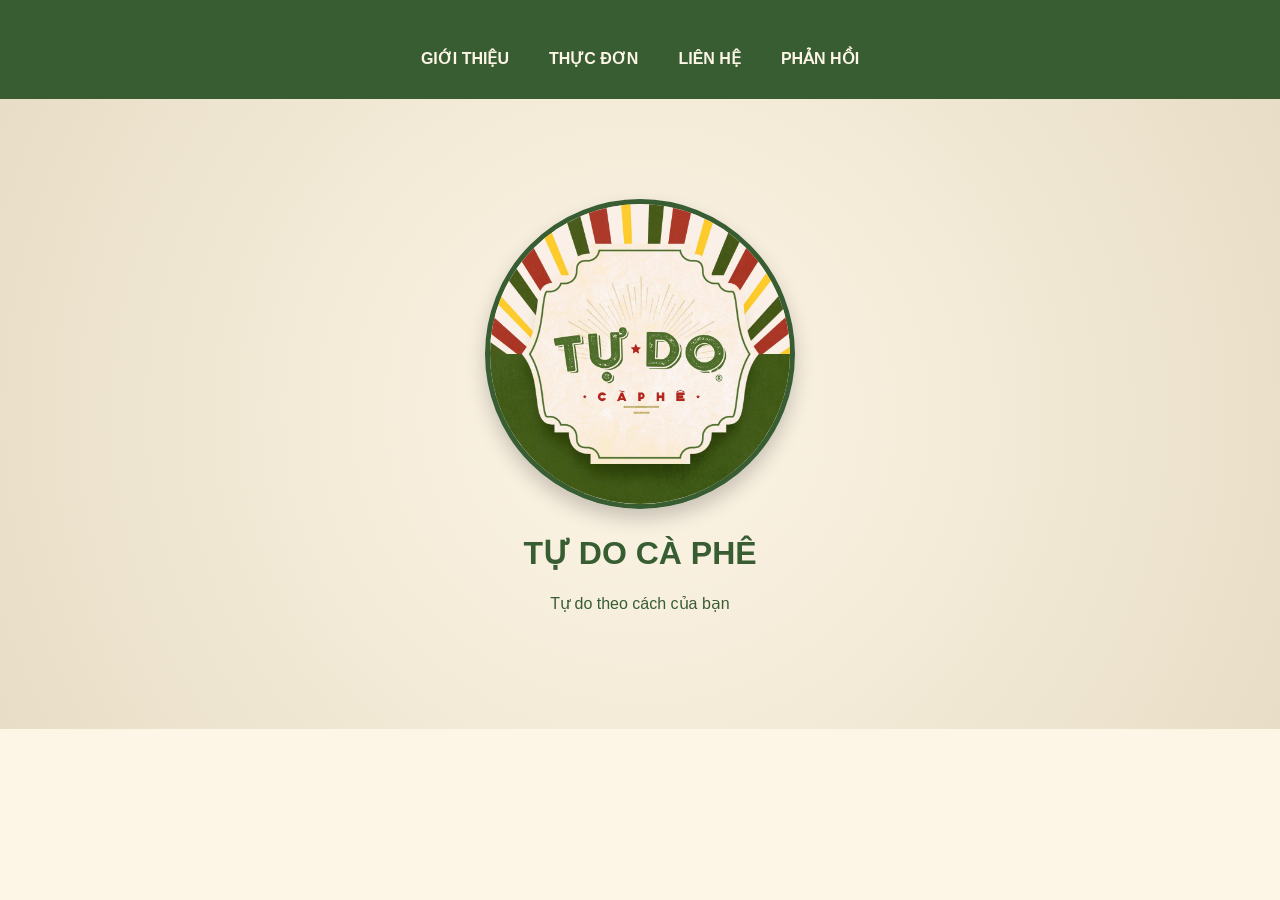
<file: index.html>
<!DOCTYPE html>
<html lang="vi">
<head>
    <meta charset="UTF-8">
    <meta name="viewport" content="width=device-width, initial-scale=1.0">
    <title>Tự Do Cà Phê - Phong</title>
    <link rel="stylesheet" href="css/style.css">
    <link rel="stylesheet" href="https://cdnjs.cloudflare.com/ajax/libs/font-awesome/6.0.0/css/all.min.css">
</head>
<body>
    <header>
        <div class="menu-toggle" id="mobile-menu">
            <i class="fas fa-bars"></i>
        </div>
        <nav class="nav-menu" id="nav-list">
            <ul>
                <li><a href="GT/GioiThieu.html">Giới Thiệu</a></li>
                <li><a href="Menu/ThucDon.html">Thực Đơn</a></li>
                <li><a href="Contact/LienHe.html">Liên Hệ</a></li>
                <li><a href="Feedback/PhanHoi.html">Phản Hồi</a></li>
            </ul>
        </nav>
    </header>

    <main class="hero">
        <div class="logo-container">
            <img src="images/logo.jpg" alt="Tự Do Cà Phê Logo" class="main-logo">
        </div>
        <h1>TỰ DO CÀ PHÊ</h1>
        <p>Tự do theo cách của bạn</p>
    </main>

    <script src="js/script.js"></script>
</body>
</html>
</file>
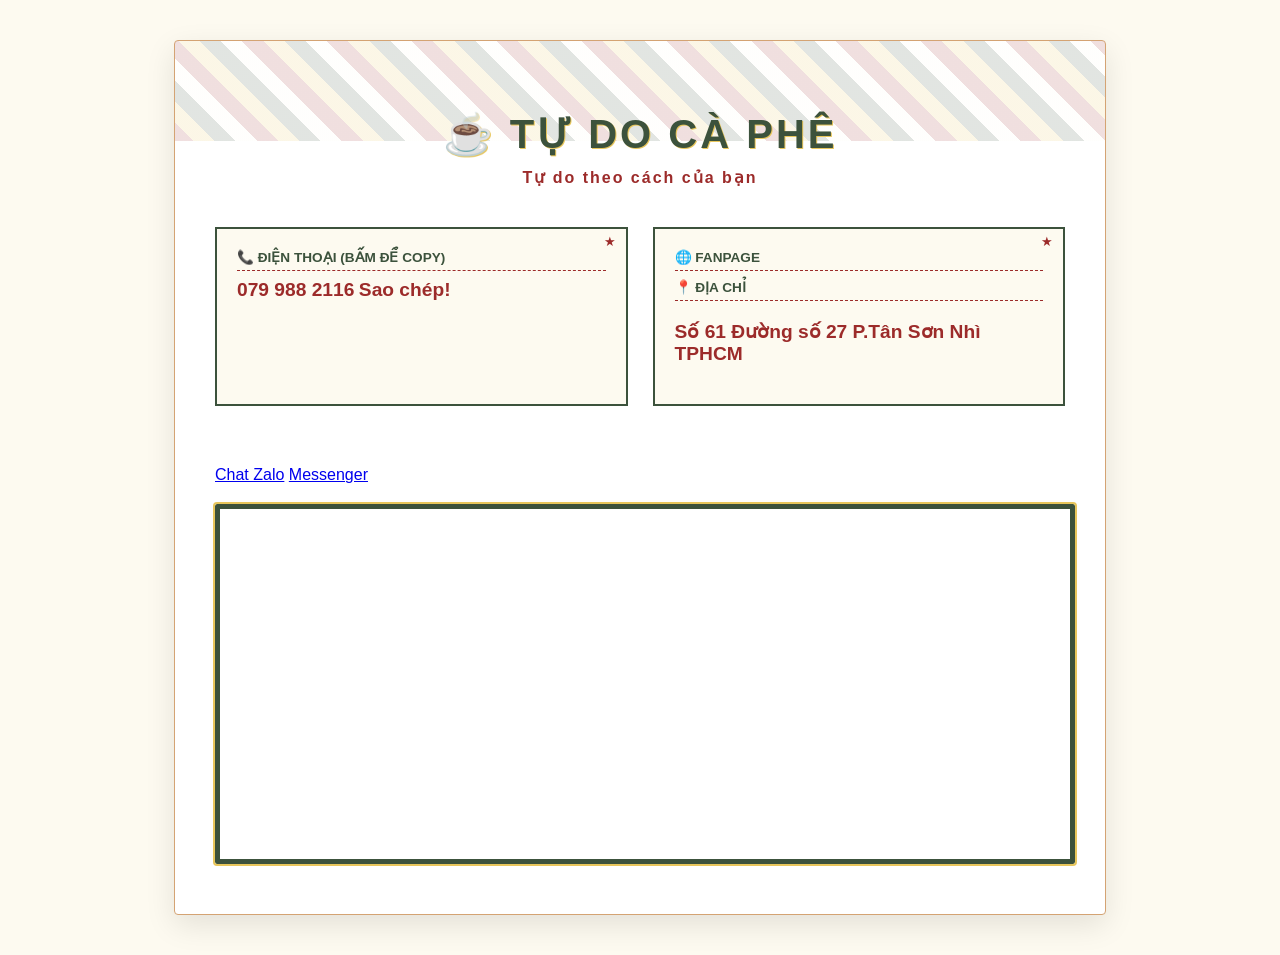
<file: Contact/LienHe.html>
<!DOCTYPE html>
<html lang="vi">
<head>
    <meta charset="UTF-8">
    <meta name="viewport" content="width=device-width, initial-scale=1.0">
    <title>Liên hệ - Tự Do Cà Phê</title>
    <link rel="stylesheet" href="style.css">
    <link rel="stylesheet" href="https://cdnjs.cloudflare.com/ajax/libs/font-awesome/6.0.0/css/all.min.css">
</head>
<body>

<div class="contact-container">
    <header class="contact-header">
        <div class="logo-wrapper">
            <h2>☕ TỰ DO CÀ PHÊ</h2>
        </div>
        <p class="slogan">Tự do theo cách của bạn</p>
    </header>
    
    <div class="info-section">
        <div class="info-item clickable" onclick="copyText('0799882116')">
            <strong>📞 Điện thoại (Bấm để copy)</strong>
            <span id="phone-num">079 988 2116</span>
            <span class="tooltip" id="myTooltip">Sao chép!</span>
        </div>
        
        <div class="info-item">
            <strong>🌐 Fanpage</strong>
            <a href="hhttps://www.facebook.com/tudocaphe.vn?mibextid=wwXIfr&rdid=zAgiNqVka321XSHX&share_url=https%3A%2F%2Fwww.facebook.com%2Fshare%2F1SVchKAU3A%2F%3Fmibextid%3DwwXIfr</a>
        </div>
        
        <div class="info-item full-width">
            <strong>📍 Địa chỉ</strong>
            <p>Số 61 Đường số 27 P.Tân Sơn Nhì TPHCM</p>
        </div>
    </div>

    <div class="chat-buttons">
        <a href="https://zalo.me/sdt-cua-ban" class="chat-btn zalo" target="_blank">Chat Zalo</a>
        <a href="https://m.me/tudocaphe" class="chat-btn messenger" target="_blank">Messenger</a>
    </div>

    <div class="map-container">
        <iframe src="https://maps.app.goo.gl/7EN8G1mex6YWmKjs6?g_st=iz" allowfullscreen="" loading="lazy"></iframe>
    </div>
</div>

<script>
    function copyText(text) {
        navigator.clipboard.writeText(text);
        var tooltip = document.getElementById("myTooltip");
        tooltip.innerHTML = "Đã sao chép!";
        setTimeout(() => { tooltip.innerHTML = "Sao chép!"; }, 2000);
    }
</script>

</body>
</html>
</file>
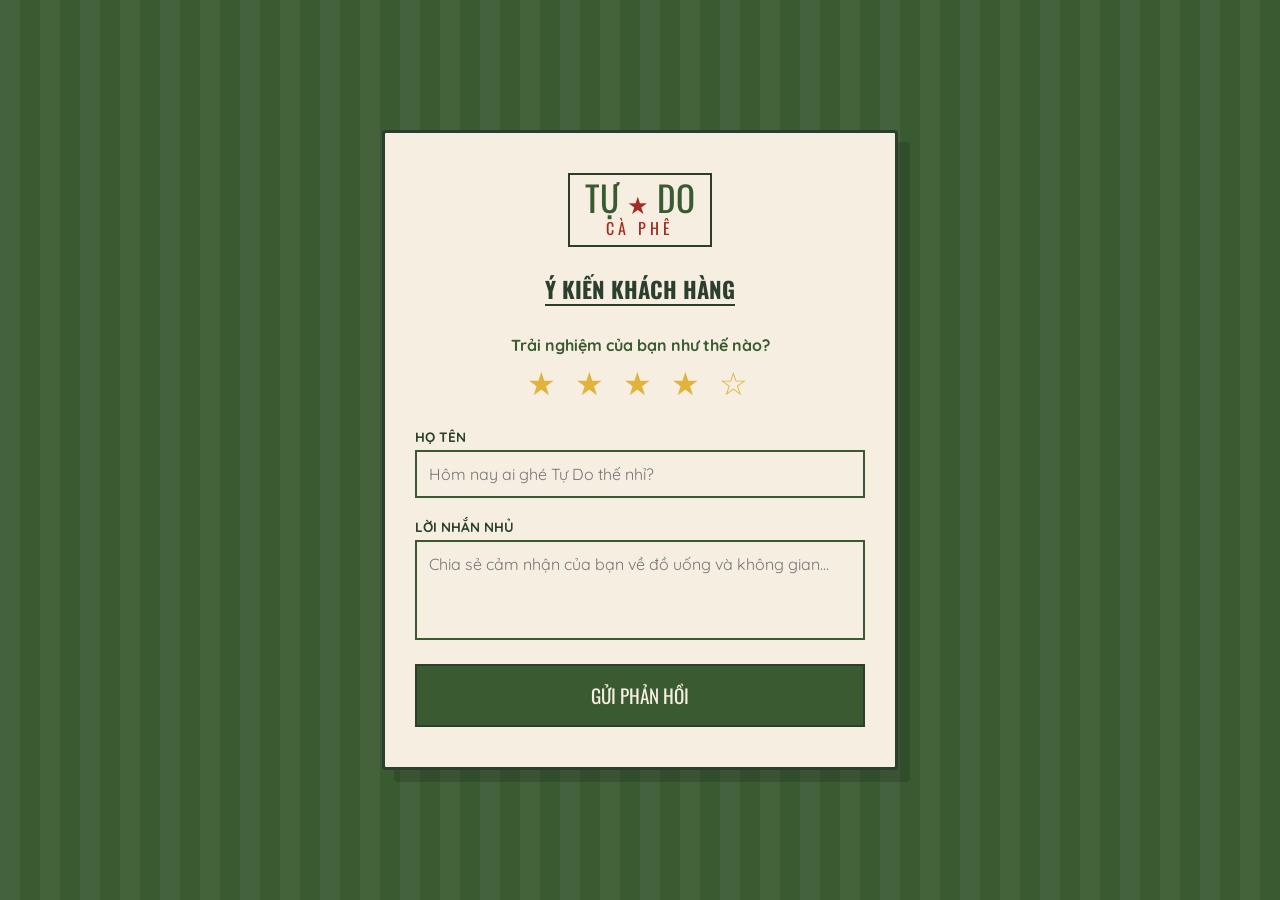
<file: Feedback/PhanHoi.html>
<!DOCTYPE html>
<html lang="vi">
<head>
    <meta charset="UTF-8">
    <meta name="viewport" content="width=device-width, initial-scale=1.0">
    <title>Đánh giá khách hàng - Tự Do Cà Phê</title>
    <link href="https://fonts.googleapis.com/css2?family=Oswald:wght@600&family=Quicksand:wght@500;700&display=swap" rel="stylesheet">
    <link rel="stylesheet" href="style.css">
</head>
<body>

    <div class="feedback-container">
        <div class="header">
            <div class="logo-box">
                <span class="logo-text">TỰ <span class="star">★</span> DO</span>
                <span class="sub-logo">CÀ PHÊ</span>
            </div>
            <h2>Ý KIẾN KHÁCH HÀNG</h2>
        </div>

        <form class="feedback-form">
            <div class="rating-box">
                <p>Trải nghiệm của bạn như thế nào?</p>
                <div class="stars-input">
                    <span class="star-item active">★</span>
                    <span class="star-item active">★</span>
                    <span class="star-item active">★</span>
                    <span class="star-item active">★</span>
                    <span class="star-item">☆</span>
                </div>
            </div>

            <div class="input-field">
                <label>HỌ TÊN</label>
                <input type="text" placeholder="Hôm nay ai ghé Tự Do thế nhỉ?">
            </div>

            <div class="input-field">
                <label>LỜI NHẮN NHỦ</label>
                <textarea placeholder="Chia sẻ cảm nhận của bạn về đồ uống và không gian..."></textarea>
            </div>

            <button type="submit" class="submit-btn">GỬI PHẢN HỒI</button>
        </form>
    </div>

<script src="script.js"></script>

</body>
</html>
</file>
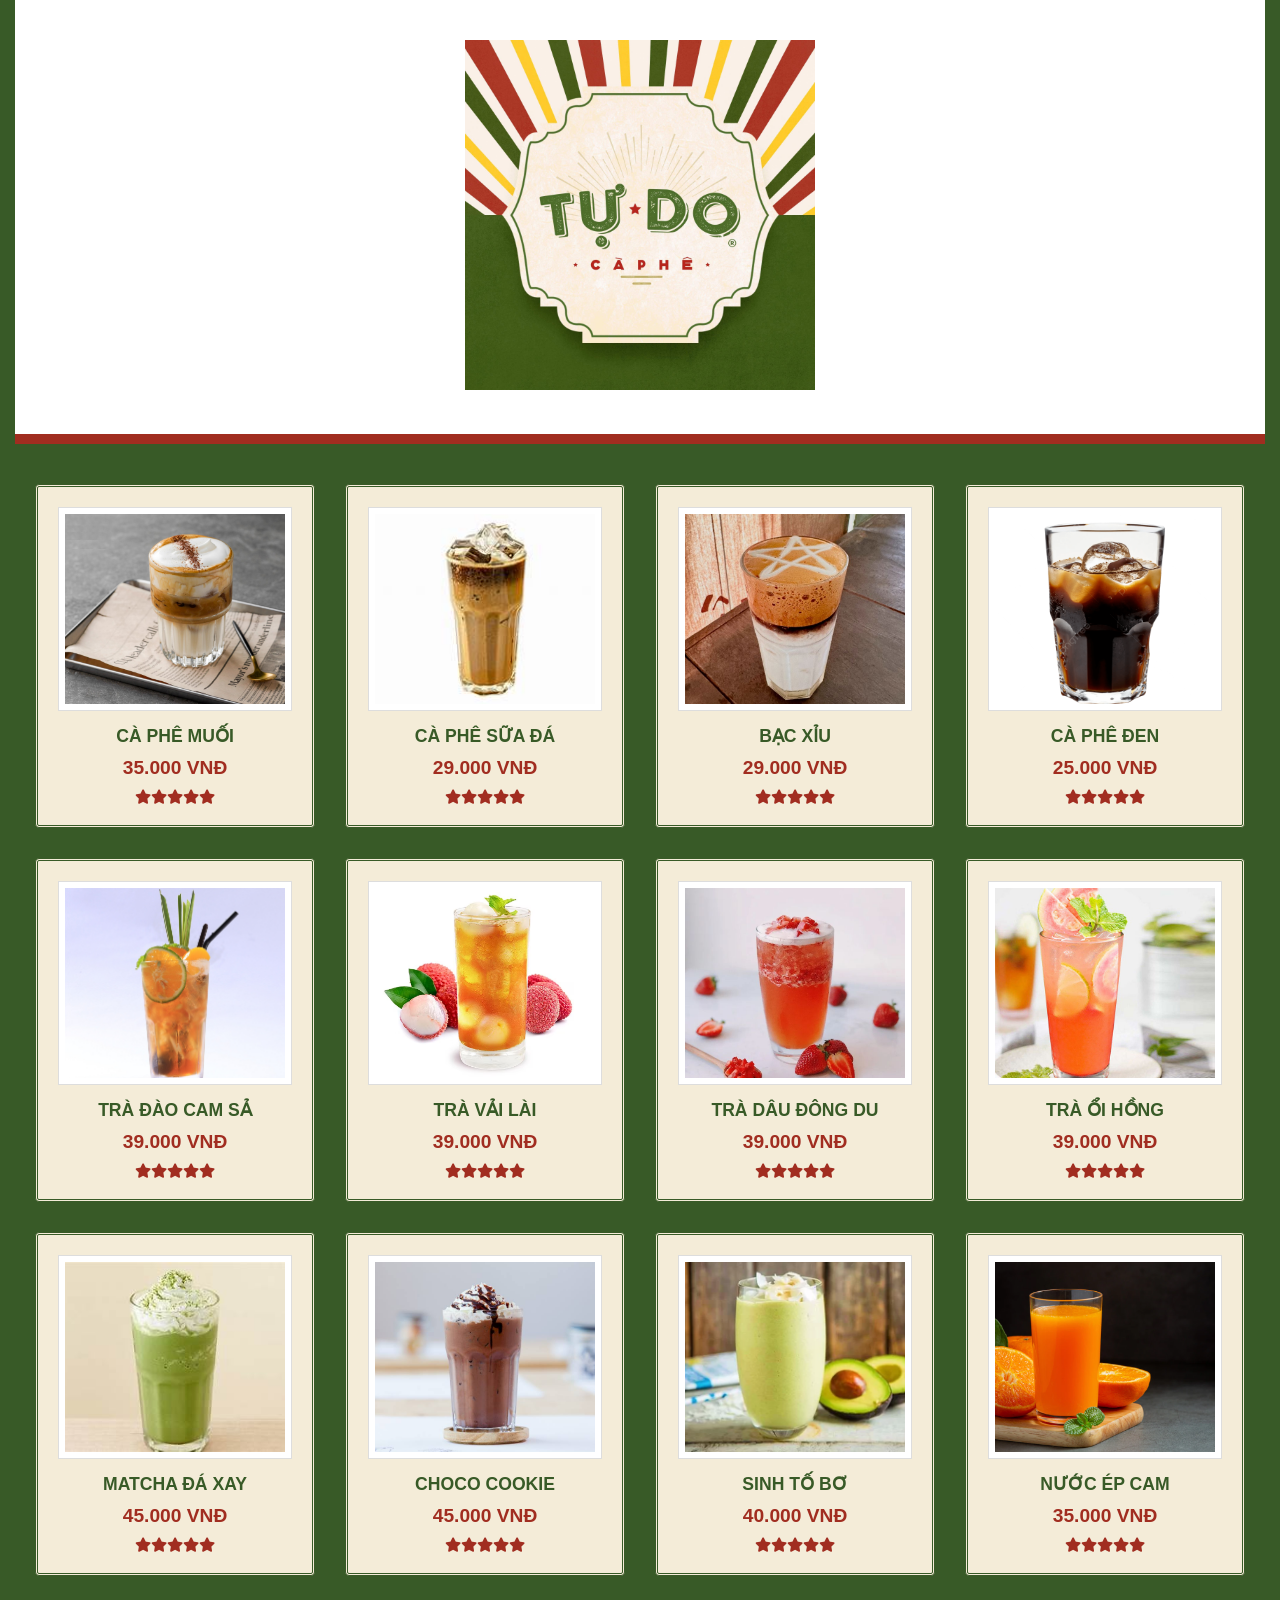
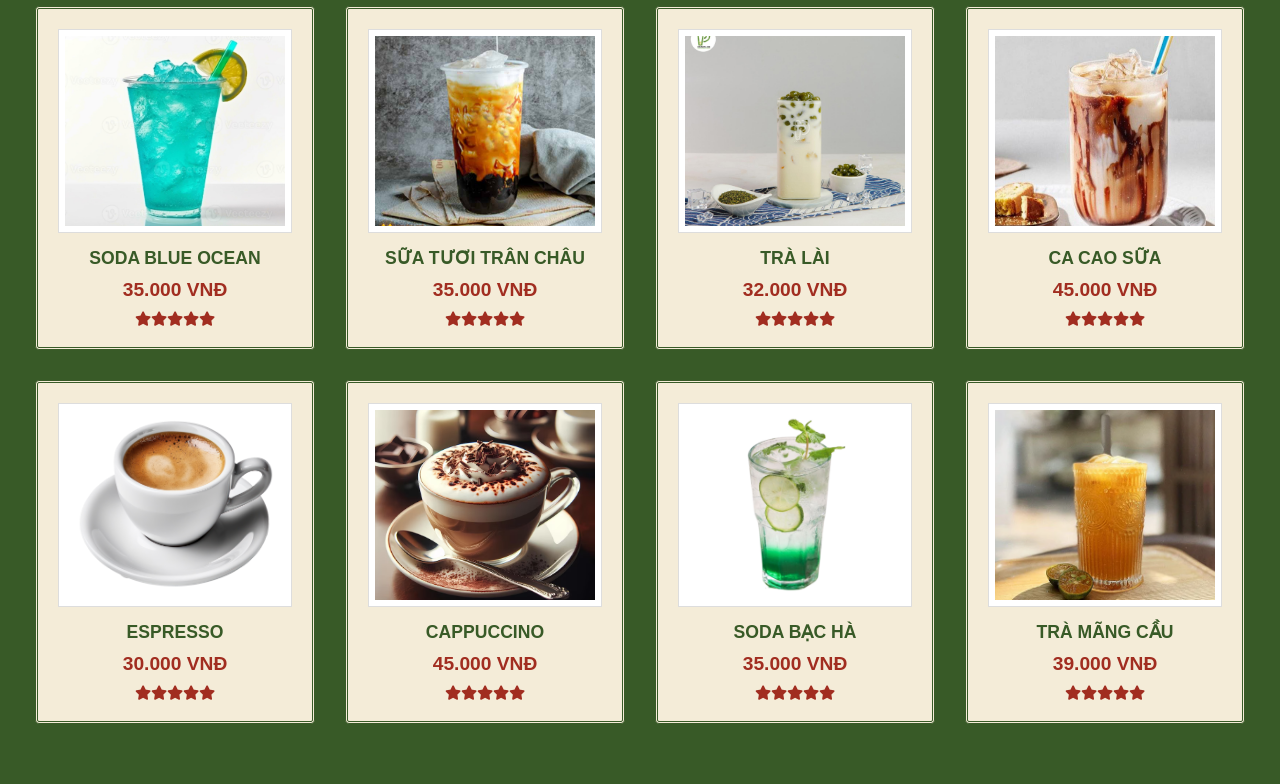
<file: Menu/ThucDon.html>
<!DOCTYPE html>
<html lang="vi">
<head>
    <meta charset="UTF-8">
    <meta name="viewport" content="width=device-width, initial-scale=1.0">
    <title>Menu Tự Do Cà Phê</title>
    <link rel="stylesheet" href="https://cdnjs.cloudflare.com/ajax/libs/font-awesome/6.0.0/css/all.min.css">
    <link rel="stylesheet" href="style.css">
</head>
<body>

    <div class="menu-wrapper">
        <header class="menu-header">
            <div class="logo-box">
                <img src="log.jpg" alt="Tự Do Cà Phê Logo">
            </div>
        </header>

        <div class="product-grid">
            
            <div class="card">
                <div class="img-frame"><img src="cfmuoi.jpg" alt="Cà Phê Muối"></div>
                <h3>Cà Phê Muối</h3>
                <p class="price">35.000 VNĐ</p>
                <div class="star-rating">
                    <i class="fas fa-star"></i><i class="fas fa-star"></i><i class="fas fa-star"></i><i class="fas fa-star"></i><i class="fas fa-star"></i>
                </div>
            </div>

            <div class="card">
                <div class="img-frame"><img src="suada.jpg" alt="Cà Phê Sữa Đá"></div>
                <h3>Cà Phê Sữa Đá</h3>
                <p class="price">29.000 VNĐ</p>
                <div class="star-rating">
                    <i class="fas fa-star"></i><i class="fas fa-star"></i><i class="fas fa-star"></i><i class="fas fa-star"></i><i class="fas fa-star"></i>
                </div>
            </div>

            <div class="card">
                <div class="img-frame"><img src="bacxiu.jpg" alt="Bạc Xỉu"></div>
                <h3>Bạc Xỉu</h3>
                <p class="price">29.000 VNĐ</p>
                <div class="star-rating">
                    <i class="fas fa-star"></i><i class="fas fa-star"></i><i class="fas fa-star"></i><i class="fas fa-star"></i><i class="fas fa-star"></i>
                </div>
            </div>

            <div class="card">
                <div class="img-frame"><img src="den.jpg" alt="Cà Phê Đen"></div>
                <h3>Cà Phê Đen</h3>
                <p class="price">25.000 VNĐ</p>
                <div class="star-rating">
                    <i class="fas fa-star"></i><i class="fas fa-star"></i><i class="fas fa-star"></i><i class="fas fa-star"></i><i class="fas fa-star"></i>
                </div>
            </div>

            <div class="card">
                <div class="img-frame"><img src="tradao.jpg" alt="Trà Đào Cam Sả"></div>
                <h3>Trà Đào Cam Sả</h3>
                <p class="price">39.000 VNĐ</p>
                <div class="star-rating">
                    <i class="fas fa-star"></i><i class="fas fa-star"></i><i class="fas fa-star"></i><i class="fas fa-star"></i><i class="fas fa-star"></i>
                </div>
            </div>

            <div class="card">
                <div class="img-frame"><img src="travai.jpg" alt="Trà Vải Lài"></div>
                <h3>Trà Vải Lài</h3>
                <p class="price">39.000 VNĐ</p>
                <div class="star-rating">
                    <i class="fas fa-star"></i><i class="fas fa-star"></i><i class="fas fa-star"></i><i class="fas fa-star"></i><i class="fas fa-star"></i>
                </div>
            </div>

            <div class="card">
                <div class="img-frame"><img src="tradau.jpg" alt="Trà Dâu Đông Du"></div>
                <h3>Trà Dâu Đông Du</h3>
                <p class="price">39.000 VNĐ</p>
                <div class="star-rating">
                    <i class="fas fa-star"></i><i class="fas fa-star"></i><i class="fas fa-star"></i><i class="fas fa-star"></i><i class="fas fa-star"></i>
                </div>
            </div>

            <div class="card">
                <div class="img-frame"><img src="oihong.jpg" alt="Trà Ổi Hồng"></div>
                <h3>Trà Ổi Hồng</h3>
                <p class="price">39.000 VNĐ</p>
                <div class="star-rating">
                    <i class="fas fa-star"></i><i class="fas fa-star"></i><i class="fas fa-star"></i><i class="fas fa-star"></i><i class="fas fa-star"></i>
                </div>
            </div>

            <div class="card">
                <div class="img-frame"><img src="matcha.jpg" alt="Matcha Đá Xay"></div>
                <h3>Matcha Đá Xay</h3>
                <p class="price">45.000 VNĐ</p>
                <div class="star-rating">
                    <i class="fas fa-star"></i><i class="fas fa-star"></i><i class="fas fa-star"></i><i class="fas fa-star"></i><i class="fas fa-star"></i>
                </div>
            </div>

            <div class="card">
                <div class="img-frame"><img src="choco.jpg" alt="Choco Cookie"></div>
                <h3>Choco Cookie</h3>
                <p class="price">45.000 VNĐ</p>
                <div class="star-rating">
                    <i class="fas fa-star"></i><i class="fas fa-star"></i><i class="fas fa-star"></i><i class="fas fa-star"></i><i class="fas fa-star"></i>
                </div>
            </div>

            <div class="card">
                <div class="img-frame"><img src="sinhto.jpg" alt="Sinh Tố Bơ"></div>
                <h3>Sinh Tố Bơ</h3>
                <p class="price">40.000 VNĐ</p>
                <div class="star-rating">
                    <i class="fas fa-star"></i><i class="fas fa-star"></i><i class="fas fa-star"></i><i class="fas fa-star"></i><i class="fas fa-star"></i>
                </div>
            </div>

            <div class="card">
                <div class="img-frame"><img src="epcam.jpg" alt="Nước Ép Cam"></div>
                <h3>Nước Ép Cam</h3>
                <p class="price">35.000 VNĐ</p>
                <div class="star-rating">
                    <i class="fas fa-star"></i><i class="fas fa-star"></i><i class="fas fa-star"></i><i class="fas fa-star"></i><i class="fas fa-star"></i>
                </div>
            </div>

            <div class="card">
                <div class="img-frame"><img src="blue.jpg" alt="Soda Blue Ocean"></div>
                <h3>Soda Blue Ocean</h3>
                <p class="price">35.000 VNĐ</p>
                <div class="star-rating">
                    <i class="fas fa-star"></i><i class="fas fa-star"></i><i class="fas fa-star"></i><i class="fas fa-star"></i><i class="fas fa-star"></i>
                </div>
            </div>

            <div class="card">
                <div class="img-frame"><img src="suatuoitc.jpg" alt="Sữa Tươi Trân Châu"></div>
                <h3>Sữa Tươi Trân Châu</h3>
                <p class="price">35.000 VNĐ</p>
                <div class="star-rating">
                    <i class="fas fa-star"></i><i class="fas fa-star"></i><i class="fas fa-star"></i><i class="fas fa-star"></i><i class="fas fa-star"></i>
                </div>
            </div>

            <div class="card">
                <div class="img-frame"><img src="tralai.jpg" alt="Trà Sữa Lài"></div>
                <h3>Trà Lài</h3>
                <p class="price">32.000 VNĐ</p>
                <div class="star-rating">
                    <i class="fas fa-star"></i><i class="fas fa-star"></i><i class="fas fa-star"></i><i class="fas fa-star"></i><i class="fas fa-star"></i>
                </div>
            </div>

            <div class="card">
                <div class="img-frame"><img src="cacao.jpg" alt="Ca Cao Sữa"></div>
                <h3>Ca Cao Sữa</h3>
                <p class="price">45.000 VNĐ</p>
                <div class="star-rating">
                    <i class="fas fa-star"></i><i class="fas fa-star"></i><i class="fas fa-star"></i><i class="fas fa-star"></i><i class="fas fa-star"></i>
                </div>
            </div>

            <div class="card">
                <div class="img-frame"><img src="ess.jpg" alt="Espresso"></div>
                <h3>Espresso</h3>
                <p class="price">30.000 VNĐ</p>
                <div class="star-rating">
                    <i class="fas fa-star"></i><i class="fas fa-star"></i><i class="fas fa-star"></i><i class="fas fa-star"></i><i class="fas fa-star"></i>
                </div>
            </div>

            <div class="card">
                <div class="img-frame"><img src="capu.jpg" alt="Cappuccino"></div>
                <h3>Cappuccino</h3>
                <p class="price">45.000 VNĐ</p>
                <div class="star-rating">
                    <i class="fas fa-star"></i><i class="fas fa-star"></i><i class="fas fa-star"></i><i class="fas fa-star"></i><i class="fas fa-star"></i>
                </div>
            </div>

            <div class="card">
                <div class="img-frame"><img src="sdbacha.jpg" alt="Soda Bạc Hà"></div>
                <h3>Soda Bạc Hà</h3>
                <p class="price">35.000 VNĐ</p>
                <div class="star-rating">
                    <i class="fas fa-star"></i><i class="fas fa-star"></i><i class="fas fa-star"></i><i class="fas fa-star"></i><i class="fas fa-star"></i>
                </div>
            </div>

            <div class="card">
                <div class="img-frame"><img src="tramc.jpg" alt="Trà Mãng Cầu"></div>
                <h3>Trà Mãng Cầu</h3>
                <p class="price">39.000 VNĐ</p>
                <div class="star-rating">
                    <i class="fas fa-star"></i><i class="fas fa-star"></i><i class="fas fa-star"></i><i class="fas fa-star"></i><i class="fas fa-star"></i>
                </div>
            </div>

        </div>
    </div>

</body>
</html>
</file>
<file: css/style.css>
:root {
    --primary-green: #385d32;
    --accent-red: #b22222;
    --vintage-cream: #fdf5e6;
    --vintage-yellow: #f4c430;
}

body {
    background-color: var(--vintage-cream);
    color: var(--primary-green);
    font-family: 'Segoe UI', Tahoma, Geneva, Verdana, sans-serif;
    margin: 0;
}

header {
    background: var(--primary-green);
    padding: 15px;
    position: sticky;
    top: 0;
    z-index: 1000;
}

.nav-menu ul {
    display: flex;
    justify-content: center;
    list-group: none;
    padding: 0;
}

.nav-menu ul li a {
    color: var(--vintage-cream);
    text-decoration: none;
    margin: 0 20px;
    font-weight: bold;
    text-transform: uppercase;
}

.hero {
    text-align: center;
    padding: 100px 20px;
    background: radial-gradient(circle, var(--vintage-cream) 0%, #e8dec7 100%);
}

.main-logo {
    max-width: 300px;
    border-radius: 50%;
    border: 5px solid var(--primary-green);
    box-shadow: 0 10px 20px rgba(0,0,0,0.2);
}

.star-rating { color: var(--vintage-yellow); cursor: pointer; }
.card {
    background: white;
    border: 2px solid var(--primary-green);
    padding: 20px;
    margin: 10px;
    border-radius: 8px;
}

.btn-contact {
    display: inline-block;
    background: var(--accent-red);
    color: white;
    padding: 10px 20px;
    border-radius: 5px;
    text-decoration: none;
}
</file>
<file: Contact/style.css>
:root {
    --color-primary: #3c523c;    
    --color-secondary: #9c2b2a;  
    --color-accent: #e8c65c;     
    --color-bg-paper: #fdfaf0;   
    --color-border: #d4a373;     
    --color-white: #ffffff;
}

body {
    font-family: 'Segoe UI', Tahoma, Geneva, Verdana, sans-serif;
    background-color: var(--color-bg-paper);
    
    background-image: url("https://www.transparenttextures.com/patterns/p6.png");
    margin: 0;
    padding: 40px 20px;
    display: flex;
    justify-content: center;
}

.contact-container {
    max-width: 850px;
    width: 100%;
    background: var(--color-white);
    padding: 50px 40px;
    border-radius: 4px; /* Bo góc nhẹ kiểu cổ điển */
    box-shadow: 0 10px 30px rgba(0,0,0,0.1);
    position: relative;
    border: 1px solid var(--color-border);
    overflow: hidden;
}
.contact-header {
    text-align: center;
    margin-bottom: 40px;
    position: relative;
    padding-top: 20px;
}
.contact-header::before {
    content: '';
    position: absolute;
    top: -50px;
    left: 50%;
    transform: translateX(-50%);
    width: 150%;
    height: 100px;
    background: repeating-linear-gradient(
        45deg,
        var(--color-secondary) 0px,
        var(--color-secondary) 15px,
        var(--color-accent) 15px,
        var(--color-accent) 30px,
        var(--color-primary) 30px,
        var(--color-primary) 45px,
        var(--color-bg-paper) 45px,
        var(--color-bg-paper) 60px
    );
    opacity: 0.15;
    z-index: 0;
}

.contact-header h2 {
    color: var(--color-primary);
    font-size: 2.5rem;
    margin: 0;
    text-transform: uppercase;
    letter-spacing: 3px;
    position: relative;
    z-index: 1;
    text-shadow: 1px 1px 0px var(--color-accent);
}

.slogan {
    color: var(--color-secondary);
    font-weight: bold;
    letter-spacing: 2px;
    margin-top: 10px;
    position: relative;
    z-index: 1;
}

.info-section {
    display: grid;
    grid-template-columns: 1fr 1fr;
    gap: 25px;
    margin-bottom: 35px;
}

.info-item {
    background: var(--color-bg-paper);
    padding: 20px;
    border: 2px solid var(--color-primary);
    border-radius: 0; 
    transition: all 0.3s ease;
    position: relative;
}

.info-item::after {
    content: '★';
    position: absolute;
    top: 5px;
    right: 10px;
    color: var(--color-secondary);
    font-size: 0.8rem;
}

.info-item:hover {
    background: var(--color-white);
    transform: scale(1.02);
    box-shadow: 5px 5px 0px var(--color-accent);
}

.info-item strong {
    display: block;
    color: var(--color-primary);
    text-transform: uppercase;
    font-size: 0.85rem;
    margin-bottom: 8px;
    border-bottom: 1px dashed var(--color-secondary);
    padding-bottom: 5px;
}

.info-item a, .info-item span {
    color: var(--color-secondary);
    text-decoration: none;
    font-weight: bold;
    font-size: 1.2rem;
}

.full-width {
    grid-column: 1 / -1;
}

.map-container {
    width: 100%;
    height: 350px;
    border: 5px solid var(--color-primary);
    outline: 2px solid var(--color-accent); 
    border-radius: 2px;
    margin-top: 20px;
}

iframe {
    width: 100%;
    height: 100%;
    border: none;
    filter: sepia(20%) contrast(110%); 
}

@media (max-width: 600px) {
    .info-section {
        grid-template-columns: 1fr;
    }
    .contact-container {
        padding: 30px 20px;
    }
}
</file>
<file: Feedback/style.css>
:root {
    --bg-green: #3a5b32;      
    --paper-cream: #f6efe1;   
    --retro-red: #a32c21;     
    --dark-text: #2c3e2d;     
    --gold: #dfb33d;          
}

body {
    margin: 0;
    padding: 0;
    background-color: var(--bg-green);
    
    background-image: linear-gradient(90deg, rgba(255,255,255,.05) 50%, transparent 50%);
    background-size: 40px 40px;
    font-family: 'Quicksand', sans-serif;
    display: flex;
    justify-content: center;
    align-items: center;
    min-height: 100vh;
}

.feedback-container {
    background-color: var(--paper-cream);
    width: 90%;
    max-width: 450px;
    padding: 40px 30px;
    border-radius: 4px; 
    box-shadow: 12px 12px 0px rgba(0, 0, 0, 0.15);
    border: 3px solid var(--dark-text);
    position: relative;
}


.header {
    text-align: center;
    margin-bottom: 30px;
}

.logo-box {
    display: inline-block;
    border: 2px solid var(--dark-text);
    padding: 5px 15px;
    margin-bottom: 15px;
}

.logo-text {
    font-family: 'Oswald', sans-serif;
    font-size: 2.2rem;
    color: var(--bg-green);
    display: block;
    line-height: 1;
}

.logo-text .star {
    color: var(--retro-red);
    font-size: 1.5rem;
    vertical-align: middle;
}

.sub-logo {
    font-family: 'Oswald', sans-serif;
    font-size: 1rem;
    color: var(--retro-red);
    letter-spacing: 4px;
}

h2 {
    font-family: 'Oswald', sans-serif;
    font-size: 1.4rem;
    color: var(--dark-text);
    margin: 10px 0;
    text-decoration: underline;
    text-underline-offset: 5px;
}


.rating-box {
    text-align: center;
    margin-bottom: 25px;
}

.rating-box p {
    font-weight: 700;
    color: var(--bg-green);
    margin-bottom: 8px;
}

.stars-input {
    font-size: 2rem;
    color: var(--gold);
    letter-spacing: 5px;
    cursor: pointer;
}


.input-field {
    margin-bottom: 20px;
}

.input-field label {
    display: block;
    font-weight: 700;
    font-size: 0.85rem;
    color: var(--dark-text);
    margin-bottom: 5px;
}

.input-field input, 
.input-field textarea {
    width: 100%;
    padding: 12px;
    border: 2px solid var(--bg-green);
    background: transparent;
    font-family: 'Quicksand', sans-serif;
    font-size: 1rem;
    box-sizing: border-box;
    outline: none;
}

.input-field textarea {
    height: 100px;
    resize: none;
}

.submit-btn {
    width: 100%;
    background-color: var(--bg-green);
    color: var(--paper-cream);
    border: none;
    padding: 15px;
    font-family: 'Oswald', sans-serif;
    font-size: 1.2rem;
    cursor: pointer;
    transition: all 0.2s ease;
    border: 2px solid var(--dark-text);
}

.submit-btn:hover {
    background-color: var(--retro-red);
    transform: translateY(-2px);
    box-shadow: 0 4px 8px rgba(0,0,0,0.2);
}

.submit-btn:active {
    transform: translateY(0);
}
</file>
<file: Menu/style.css>
:root {
    --dark-green: #385a27;   
    --retro-red: #a12d20;    
    --cream: #f4ecd8;        
    --text-color: #2e4a1f;
}

body {
    background-color: var(--dark-green);
    margin: 0;
    font-family: 'Tahoma', sans-serif;
}

.menu-wrapper {
    max-width: 1250px;
    margin: 0 auto;
}

.menu-header {
    background-color: #fff; /* Hoặc var(--cream) */
    text-align: center;
    padding: 40px 0;
    border-bottom: 10px solid var(--retro-red);
    margin-bottom: 40px;
}

.logo-box img {
    max-width: 350px;
    height: auto;
}

.product-grid {
    display: grid;
    grid-template-columns: repeat(4, 1fr); 
    gap: 30px;
    padding: 0 20px 60px 20px;
}

.card {
    background-color: var(--cream);
    padding: 20px;
    border-radius: 4px;
    border: 3px double var(--dark-green); 
    text-align: center;
    transition: transform 0.3s ease;
}

.card:hover {
    transform: translateY(-8px);
}

.img-frame {
    background: white;
    padding: 6px;
    border: 1px solid #ddd;
    margin-bottom: 15px;
}

.img-frame img {
    width: 100%;
    height: 190px;
    object-fit: cover;
    display: block;
}

.card h3 {
    color: var(--dark-green);
    font-size: 1.1rem;
    margin: 10px 0;
    text-transform: uppercase;
}

.card .price {
    color: var(--retro-red);
    font-weight: bold;
    font-size: 1.2rem;
    margin: 5px 0;
}

.star-rating {
    color: var(--retro-red);
    font-size: 0.9rem;
    margin-top: 10px;
}

@media (max-width: 1024px) {
    .product-grid { grid-template-columns: repeat(2, 1fr); }
}
@media (max-width: 600px) {
    .product-grid { grid-template-columns: 1fr; }
}
</file>
